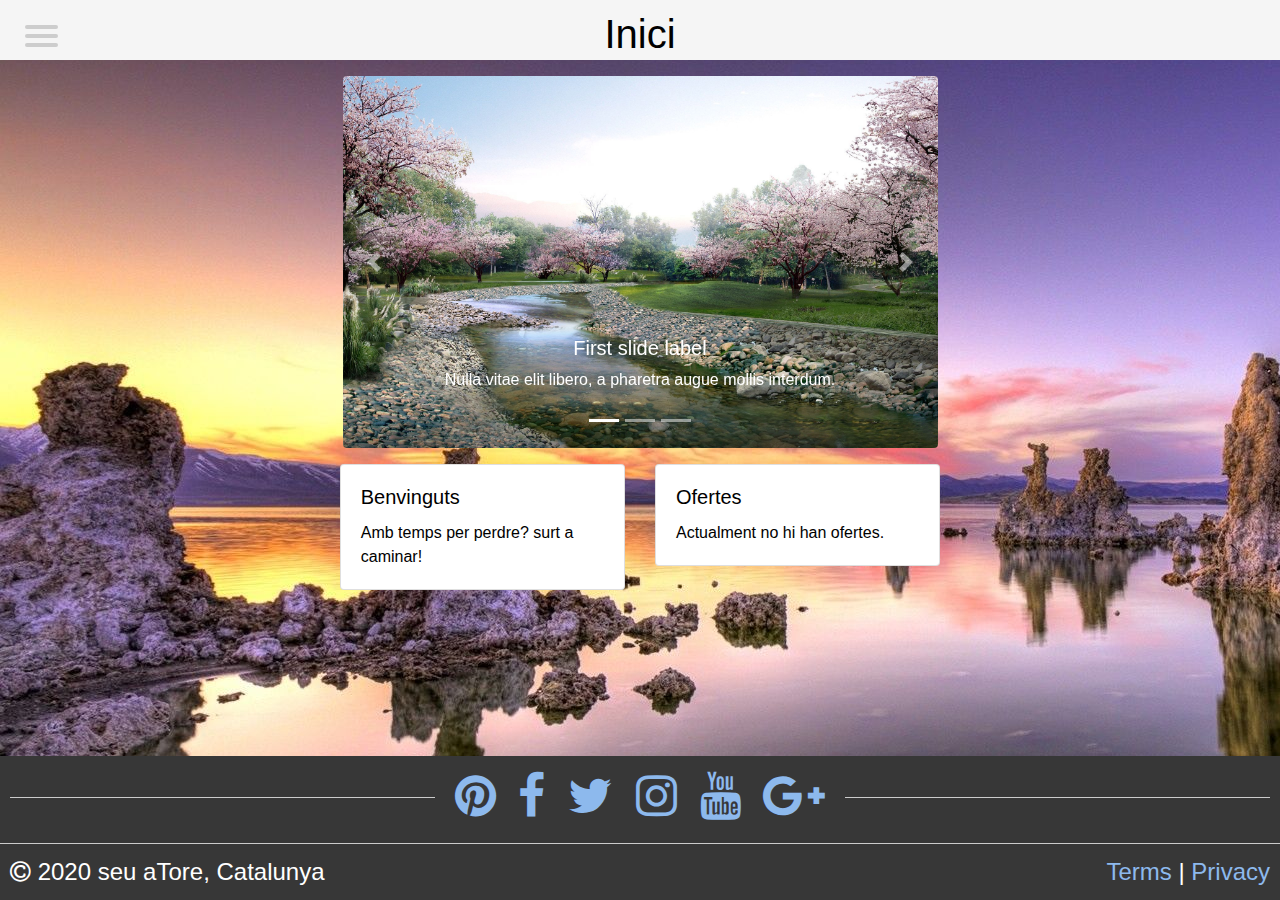
<file: index.html>
<!doctype html>
<html lang="en">
<head>
    <link rel="stylesheet" href="https://maxcdn.bootstrapcdn.com/bootstrap/4.0.0/css/bootstrap.min.css" integrity="sha384-Gn5384xqQ1aoWXA+058RXPxPg6fy4IWvTNh0E263XmFcJlSAwiGgFAW/dAiS6JXm" crossorigin="anonymous">
    <link rel="stylesheet" href="https://cdnjs.cloudflare.com/ajax/libs/font-awesome/4.7.0/css/font-awesome.min.css">
    <meta charset="UTF-8">
    <meta name="viewport"
          content="width=device-width, user-scalable=no, initial-scale=1.0, maximum-scale=1.0, minimum-scale=1.0">
    <meta http-equiv="X-UA-Compatible" content="ie=edge">
    <link rel="stylesheet" href="estils/header.css">
    <link rel="stylesheet" href="estils/index.css">
    <title>Botiga de Muntanya</title>
</head>
<body>
<div class="pagina">
    <nav>
        <h1>Inici</h1>
    </nav>
    <nav role="navigation">
        <div id="menuToggle">

            <input type="checkbox" />

            <span></span>
            <span></span>
            <span></span>

            <ul id="menu">
                <a href="index.html"><li>Inici</li></a>
                <a href="llistatArticles.html"><li>Articles</li></a>
                <a href="quisom.html"><li>Qui som</li></a>
                <a href="contacte.html"><li>Contacte</li></a>
            </ul>
        </div>
    </nav>
</div>


<div class="col-md-12 mb-md-0 mb-5 d-flex justify-content-center mt-3">
    <div id="carouselExampleCaptions" class="carousel slide w-100 col-md-6" data-ride="carousel">
        <ol class="carousel-indicators">
            <li data-target="#carouselExampleCaptions" data-slide-to="0" class="active"></li>
            <li data-target="#carouselExampleCaptions" data-slide-to="1"></li>
            <li data-target="#carouselExampleCaptions" data-slide-to="2"></li>
        </ol>
        <div class="carousel-inner">
            <div class="carousel-item active">
                <img src="img/imatge1slider.jpg" class="d-block w-100 rounded mx-auto d-block" alt="...">
                <div class="carousel-caption d-none d-md-block">
                    <h5>First slide label</h5>
                    <p>Nulla vitae elit libero, a pharetra augue mollis interdum.</p>
                </div>
            </div>
            <div class="carousel-item">
                <img src="img/imatge2slider.png" class="d-block w-100 rounded mx-auto d-block" alt="...">
                <div class="carousel-caption d-none d-md-block">
                    <h5>Second slide label</h5>
                    <p>Lorem ipsum dolor sit amet, consectetur adipiscing elit.</p>
                </div>
            </div>
            <div class="carousel-item">
                <img src="img/imatge3slider.jpg" class="d-block w-100 rounded mx-auto d-block" alt="...">
                <div class="carousel-caption d-none d-md-block">
                    <h5>Third slide label</h5>
                    <p>Praesent commodo cursus magna, vel scelerisque nisl consectetur.</p>
                </div>
            </div>
        </div>
        <a class="carousel-control-prev" href="#carouselExampleCaptions" role="button" data-slide="prev">
            <span class="carousel-control-prev-icon" aria-hidden="true"></span>
            <span class="sr-only">Previous</span>
        </a>
        <a class="carousel-control-next" href="#carouselExampleCaptions" role="button" data-slide="next">
            <span class="carousel-control-next-icon" aria-hidden="true"></span>
            <span class="sr-only">Next</span>
        </a>
    </div>
</div>

<div class="container mb-2">
    <div class="container mt-3  row justify-content-center ml-0">
        <div class="row">
            <div class="col-sm-6 mb-2">
                <div class="card">
                    <div class="card-body">
                        <h5 class="card-title">Benvinguts</h5>
                        <p class="card-text">Amb temps per perdre? surt a caminar!</p>
                    </div>
                </div>
            </div>
            <div class="col-sm-6">
                <div class="card">
                    <div class="card-body">
                        <h5 class="card-title">Ofertes</h5>
                        <p class="card-text">Actualment no hi han ofertes.</p>
                    </div>
                </div>
            </div>
        </div>
    </div>
</div>

<footer class="flex-rw">
    <section class="footer-social-section flex-rw">
            <span class="footer-social-overlap footer-social-icons-wrapper">
                <a href="https://www.pinterest.com" class="generic-anchor" target="_blank" title="Pinterest" itemprop="significantLink"><i class="fa fa-pinterest"></i></a>
                <a href="https://www.facebook.com" class="generic-anchor" target="_blank" title="Facebook" itemprop="significantLink"><i class="fa fa-facebook"></i></a>
                <a href="https://twitter.com" class="generic-anchor" target="_blank" title="Twitter" itemprop="significantLink"><i class="fa fa-twitter"></i></a>
                <a href="http://instagram.com" class="generic-anchor" target="_blank" title="Instagram" itemprop="significantLink"><i class="fa fa-instagram"></i></a>
                <a href="https://www.youtube.com" class="generic-anchor" target="_blank" title="Youtube" itemprop="significantLink"><i class="fa fa-youtube"></i></a>
                <a href="https://plus.google.com" class="generic-anchor" target="_blank" title="Google Plus" itemprop="significantLink"><i class="fa fa-google-plus"></i></a>
            </span>
    </section>
    <section class="footer-bottom-section flex-rw">
        <div class="footer-bottom-wrapper">
            <i class="fa fa-copyright" role="copyright">

            </i> 2020 seu a<address class="footer-address" role="company address">Tore, Catalunya</address>
        </div>
        <div class="footer-bottom-wrapper">
            <a href="/terms-of-use.html" class="generic-anchor" rel="nofollow">Terms</a> | <a href="/privacy-policy.html" class="generic-anchor" rel="nofollow">Privacy</a>
        </div>
    </section>
</footer>
<script src="https://code.jquery.com/jquery-3.2.1.slim.min.js" integrity="sha384-KJ3o2DKtIkvYIK3UENzmM7KCkRr/rE9/Qpg6aAZGJwFDMVNA/GpGFF93hXpG5KkN" crossorigin="anonymous"></script>
<script src="https://cdnjs.cloudflare.com/ajax/libs/popper.js/1.12.9/umd/popper.min.js" integrity="sha384-ApNbgh9B+Y1QKtv3Rn7W3mgPxhU9K/ScQsAP7hUibX39j7fakFPskvXusvfa0b4Q" crossorigin="anonymous"></script>
<script src="https://maxcdn.bootstrapcdn.com/bootstrap/4.0.0/js/bootstrap.min.js" integrity="sha384-JZR6Spejh4U02d8jOt6vLEHfe/JQGiRRSQQxSfFWpi1MquVdAyjUar5+76PVCmYl" crossorigin="anonymous"></script>
</body>
</html>
</file>
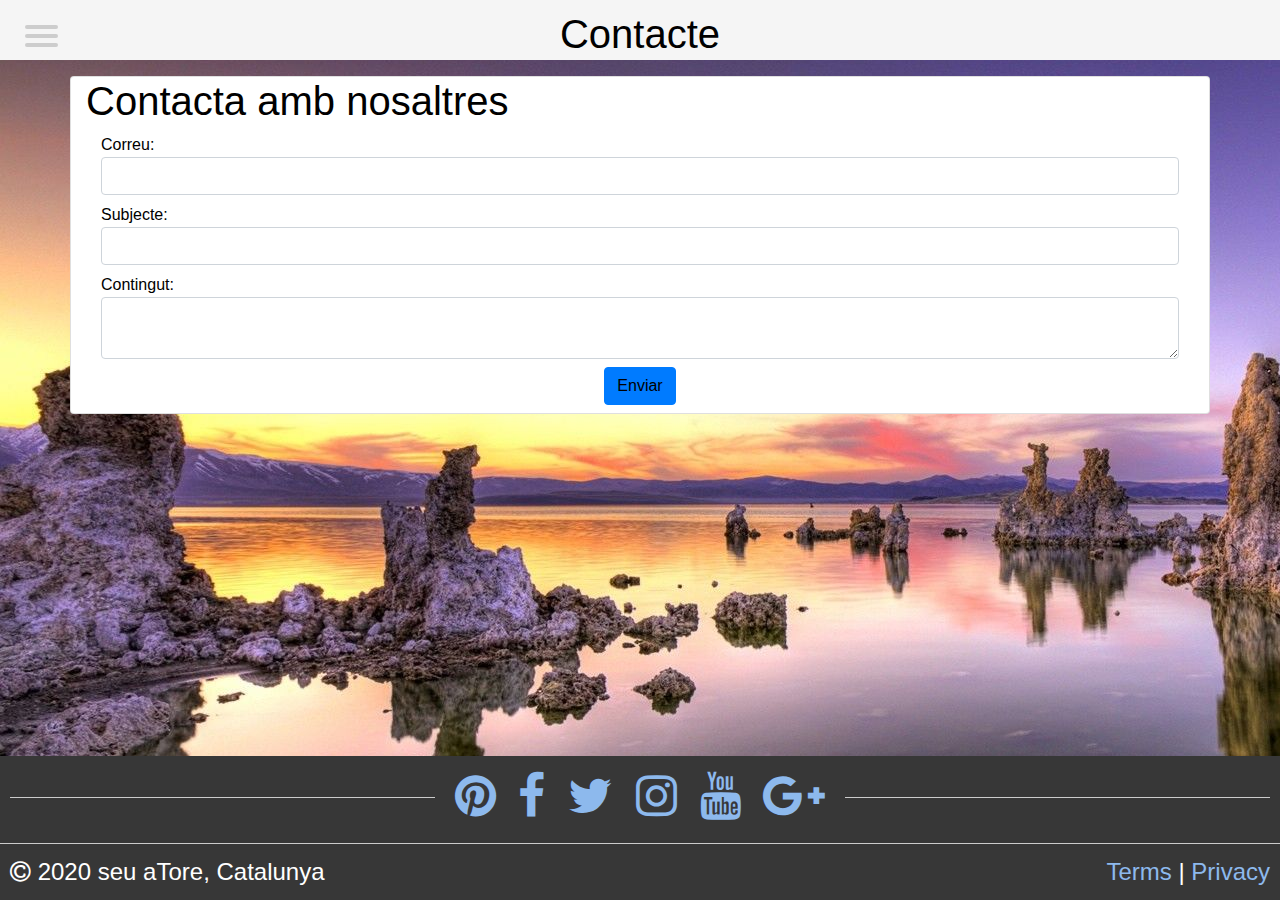
<file: contacte.html>
<!doctype html>
<html lang="en">
<head>
    <meta charset="UTF-8">
    <meta name="viewport"
          content="width=device-width, user-scalable=no, initial-scale=1.0, maximum-scale=1.0, minimum-scale=1.0">
    <meta http-equiv="X-UA-Compatible" content="ie=edge">
    <link rel="stylesheet" href="https://maxcdn.bootstrapcdn.com/bootstrap/4.0.0/css/bootstrap.min.css"
          integrity="sha384-Gn5384xqQ1aoWXA+058RXPxPg6fy4IWvTNh0E263XmFcJlSAwiGgFAW/dAiS6JXm" crossorigin="anonymous">
    <link rel="stylesheet" href="https://cdnjs.cloudflare.com/ajax/libs/font-awesome/4.7.0/css/font-awesome.min.css">
    <link rel="stylesheet" href="estils/header.css">
    <title>Botiga de Muntanya</title>
</head>
<body>
<div class="pagina">
    <nav>
        <h1>Contacte</h1>
    </nav>
    <nav role="navigation">
        <div id="menuToggle">

            <input type="checkbox" />

            <span></span>
            <span></span>
            <span></span>

            <ul id="menu">
                <a href="index.html"><li>Inici</li></a>
                <a href="llistatArticles.html"><li>Articles</li></a>
                <a href="quisom.html"><li>Qui som</li></a>
                <a href="contacte.html"><li>Contacte</li></a>
            </ul>
        </div>
    </nav>
</div>

<div class="mb-md-3 mb-5 mt-3  container card">
    <h1>Contacta amb nosaltres</h1>
    <form id="contact-form" name="contact-form" action="mail.php" method="POST" class="w-100">
            <div class="col-md-12">
                <div class="md-form mb-2">
                    <label for="email" class="mb-0">Correu:</label>
                    <input type="text" id="email" name="email" class="form-control">
                </div>
            </div>
        <!--Grid row-->
        <div class="col-md-12">
            <div class="md-form mb-2">
                <label for="email" class="mb-0">Subjecte:</label>
                <input type="text" id="text" name="text" class="form-control">
            </div>
        </div>
        <!--Grid row-->
        <div class="col-md-12">
            <div class="md-form mb-2">
                <label for="email" class="mb-0">Contingut:</label>
                <textarea type="text" id="Subject" name="text" class="form-control">

                </textarea>
            </div>
        </div>
        <!--Grid row-->
        <div class="text-center mb-2">
            <a class="btn btn-primary" onclick="document.getElementById('contact-form').submit();">Enviar</a>
        </div>
        <div class="status"></div>
    </form>
</div>


<footer class="flex-rw" >
    <section class="footer-social-section flex-rw">
            <span class="footer-social-overlap footer-social-icons-wrapper">
                <a href="https://www.pinterest.com" class="generic-anchor" target="_blank" title="Pinterest" itemprop="significantLink"><i class="fa fa-pinterest"></i></a>
                <a href="https://www.facebook.com" class="generic-anchor" target="_blank" title="Facebook" itemprop="significantLink"><i class="fa fa-facebook"></i></a>
                <a href="https://twitter.com" class="generic-anchor" target="_blank" title="Twitter" itemprop="significantLink"><i class="fa fa-twitter"></i></a>
                <a href="http://instagram.com" class="generic-anchor" target="_blank" title="Instagram" itemprop="significantLink"><i class="fa fa-instagram"></i></a>
                <a href="https://www.youtube.com" class="generic-anchor" target="_blank" title="Youtube" itemprop="significantLink"><i class="fa fa-youtube"></i></a>
                <a href="https://plus.google.com" class="generic-anchor" target="_blank" title="Google Plus" itemprop="significantLink"><i class="fa fa-google-plus"></i></a>
            </span>
    </section>
    <section class="footer-bottom-section flex-rw">
        <div class="footer-bottom-wrapper">
            <i class="fa fa-copyright" role="copyright">

            </i> 2020 seu a<address class="footer-address" role="company address">Tore, Catalunya</address>
        </div>
        <div class="footer-bottom-wrapper">
            <a href="/terms-of-use.html" class="generic-anchor" rel="nofollow">Terms</a> | <a href="/privacy-policy.html" class="generic-anchor" rel="nofollow">Privacy</a>
        </div>
    </section>
</footer>
</body>
</html>
</file>
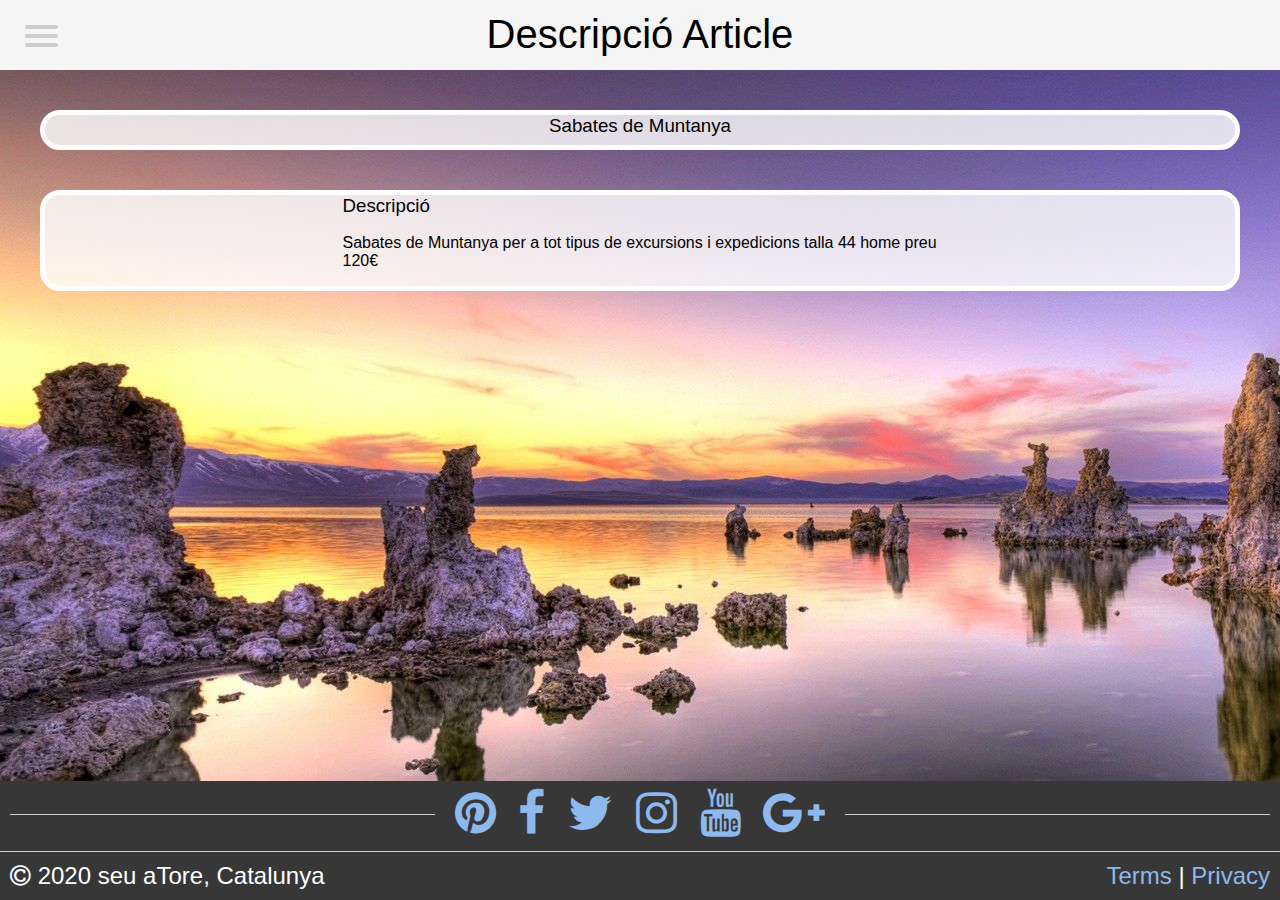
<file: descArticle.html>
<!doctype html>
<html lang="en">
<head>
    <meta charset="UTF-8">
    <meta name="viewport"
          content="width=device-width, user-scalable=no, initial-scale=1.0, maximum-scale=1.0, minimum-scale=1.0">
    <meta http-equiv="X-UA-Compatible" content="ie=edge">
    <link rel="stylesheet" href="https://cdnjs.cloudflare.com/ajax/libs/font-awesome/4.7.0/css/font-awesome.min.css">
    <link rel="stylesheet" href="estils/descArticle.css">
    <link rel="stylesheet" href="estils/header.css">
    <title>Descripció Article</title>
</head>

<body>
<div class="pagina">
    <nav>
        <h1>Descripció Article</h1>
    </nav>
    <nav role="navigation">
        <div id="menuToggle">

            <input type="checkbox" />

            <span></span>
            <span></span>
            <span></span>

            <ul id="menu">
                <a href="index.html"><li>Inici</li></a>
                <a href="llistatArticles.html"><li>Articles</li></a>
                <a href="quisom.html"><li>Qui som</li></a>
                <a href="contacte.html"><li>Contacte</li></a>
            </ul>
        </div>
    </nav>
</div>

<div class="container-flex">
    <div class="flex-items">
        <h3>Sabates de Muntanya</h3>
    </div>
</div>
<div class="container-flex">
    <div class="flex-items">
        <h3>Descripció</h3>
        <p>Sabates de Muntanya per a tot tipus de excursions i expedicions talla 44 home preu 120€</p>
    </div>
</div>


<footer class="flex-rw" style="bottom: 0; position: fixed;">
    <section class="footer-social-section flex-rw">
            <span class="footer-social-overlap footer-social-icons-wrapper">
                <a href="https://www.pinterest.com" class="generic-anchor" target="_blank" title="Pinterest" itemprop="significantLink"><i class="fa fa-pinterest"></i></a>
                <a href="https://www.facebook.com" class="generic-anchor" target="_blank" title="Facebook" itemprop="significantLink"><i class="fa fa-facebook"></i></a>
                <a href="https://twitter.com" class="generic-anchor" target="_blank" title="Twitter" itemprop="significantLink"><i class="fa fa-twitter"></i></a>
                <a href="http://instagram.com" class="generic-anchor" target="_blank" title="Instagram" itemprop="significantLink"><i class="fa fa-instagram"></i></a>
                <a href="https://www.youtube.com" class="generic-anchor" target="_blank" title="Youtube" itemprop="significantLink"><i class="fa fa-youtube"></i></a>
                <a href="https://plus.google.com" class="generic-anchor" target="_blank" title="Google Plus" itemprop="significantLink"><i class="fa fa-google-plus"></i></a>
            </span>
    </section>
    <section class="footer-bottom-section flex-rw">
        <div class="footer-bottom-wrapper">
            <i class="fa fa-copyright" role="copyright">

            </i> 2020 seu a<address class="footer-address" role="company address">Tore, Catalunya</address>
        </div>
        <div class="footer-bottom-wrapper">
            <a href="/terms-of-use.html" class="generic-anchor" rel="nofollow">Terms</a> | <a href="/privacy-policy.html" class="generic-anchor" rel="nofollow">Privacy</a>
        </div>
</footer>
</body>
</html>
</file>
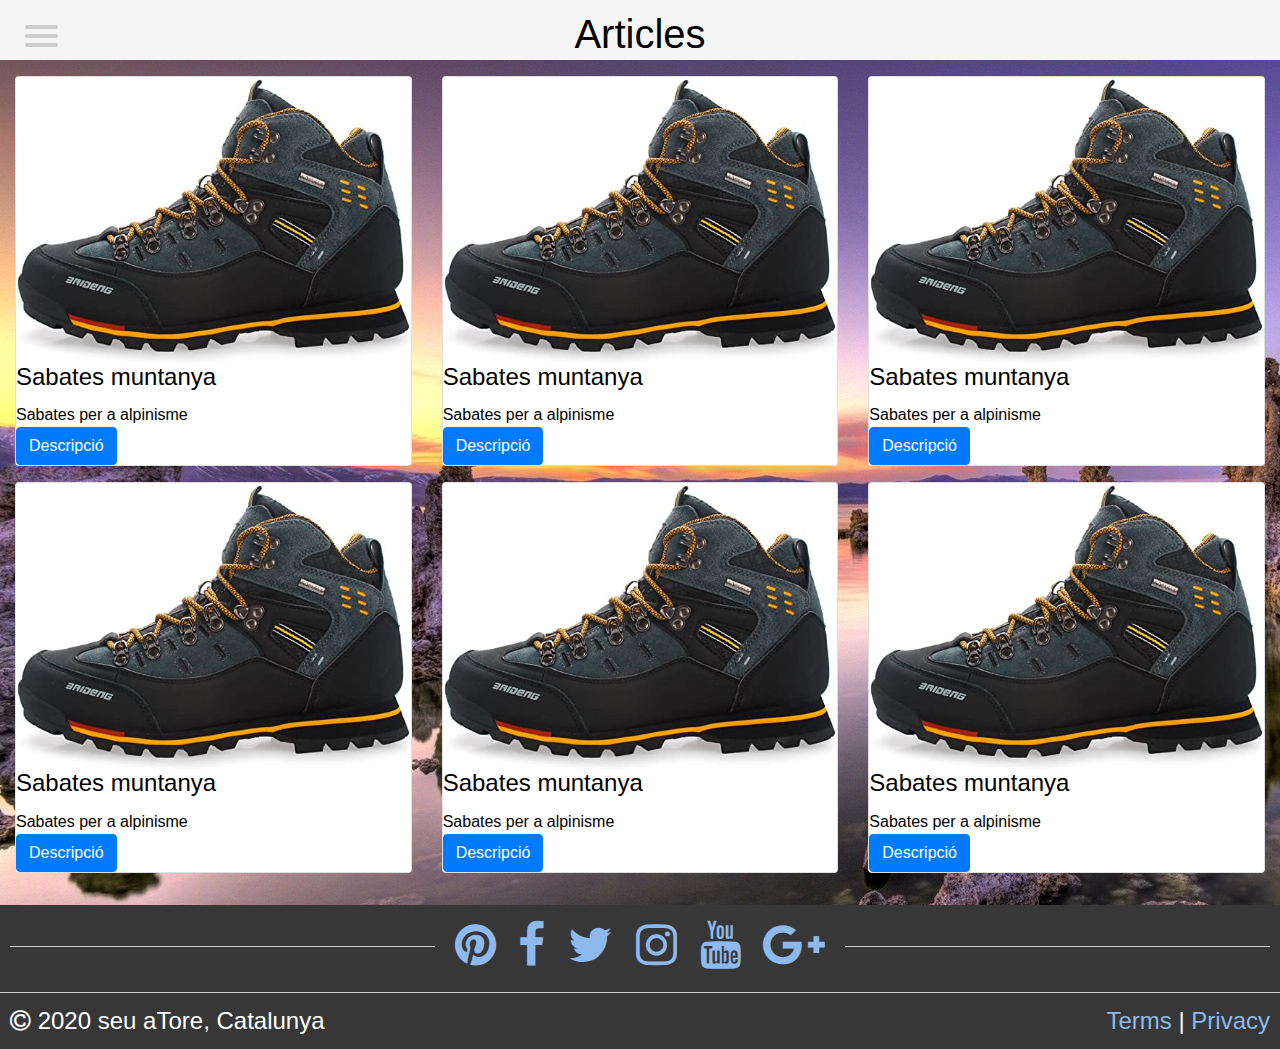
<file: llistatArticles.html>
<!doctype html>
<html lang="en">
<head>
    <meta charset="UTF-8">
    <meta name="viewport"
          content="width=device-width, user-scalable=no, initial-scale=1.0, maximum-scale=1.0, minimum-scale=1.0">
    <meta http-equiv="X-UA-Compatible" content="ie=edge">
    <link rel="stylesheet" href="https://maxcdn.bootstrapcdn.com/bootstrap/4.0.0/css/bootstrap.min.css"
          integrity="sha384-Gn5384xqQ1aoWXA+058RXPxPg6fy4IWvTNh0E263XmFcJlSAwiGgFAW/dAiS6JXm" crossorigin="anonymous">
    <link rel="stylesheet" href="https://cdnjs.cloudflare.com/ajax/libs/font-awesome/4.7.0/css/font-awesome.min.css">
    <link rel="stylesheet" href="estils/header.css">
    <link rel="stylesheet" href="estils/llistatArticles.css">
    <title>Llistat Articles</title>
</head>
<body>
<div class="pagina">
    <nav>
        <h1>Articles</h1>
    </nav>
    <nav role="navigation">
        <div id="menuToggle">

            <input type="checkbox" />

            <span></span>
            <span></span>
            <span></span>

            <ul id="menu">
                <a href="index.html"><li>Inici</li></a>
                <a href="llistatArticles.html"><li>Articles</li></a>
                <a href="quisom.html"><li>Qui som</li></a>
                <a href="contacte.html"><li>Contacte</li></a>
            </ul>
        </div>
    </nav>
</div>

<div class="container-fluid mt-3 mb-3">
    <div class="row">
        <div class="col-sm-4 mb-3">

            <div class="card">
                <img class="card-img-top img-fluid" src="img/sabates.jpg" alt="Card image cap">
                <div class="card-block">
                    <h4 class="card-title">Sabates muntanya</h4>
                    <p class="card-text">Sabates per a alpinisme</p>
                </div>

                <div class="card-block">
                    <a href="descArticle.html"><button class="btn btn-primary">Descripció</button></a>
                </div>
            </div>

        </div>
        <div class="col-sm-4 mb-3">

            <div class="card">
                <img class="card-img-top img-fluid" src="img/sabates.jpg" alt="Card image cap">
                <div class="card-block">
                    <h4 class="card-title">Sabates muntanya</h4>
                    <p class="card-text">Sabates per a alpinisme</p>
                </div>

                <div class="card-block">
                    <a href="descArticle.html"><button class="btn btn-primary">Descripció</button></a>
                </div>
            </div>

        </div>
        <div class="col-sm-4 mb-3">

            <div class="card">
                <img class="card-img-top img-fluid" src="img/sabates.jpg" alt="Card image cap">
                <div class="card-block">
                    <h4 class="card-title">Sabates muntanya</h4>
                    <p class="card-text">Sabates per a alpinisme</p>
                </div>

                <div class="card-block">
                    <a href="descArticle.html"><button class="btn btn-primary">Descripció</button></a>
                </div>
            </div>

        </div>
        <div class="col-sm-4 mb-3">

            <div class="card">
                <img class="card-img-top img-fluid" src="img/sabates.jpg" alt="Card image cap">
                <div class="card-block">
                    <h4 class="card-title">Sabates muntanya</h4>
                    <p class="card-text">Sabates per a alpinisme</p>
                </div>

                <div class="card-block">
                    <a href="descArticle.html"><button class="btn btn-primary">Descripció</button></a>
                </div>
            </div>

        </div>
        <div class="col-sm-4 mb-3">

            <div class="card">
                <img class="card-img-top img-fluid" src="img/sabates.jpg" alt="Card image cap">
                <div class="card-block">
                    <h4 class="card-title">Sabates muntanya</h4>
                    <p class="card-text">Sabates per a alpinisme</p>
                </div>

                <div class="card-block">
                    <a href="descArticle.html"><button class="btn btn-primary">Descripció</button></a>
                </div>
            </div>

        </div>
        <div class="col-sm-4 mb-3">

            <div class="card">
                <img class="card-img-top img-fluid" src="img/sabates.jpg" alt="Card image cap">
                <div class="card-block">
                    <h4 class="card-title">Sabates muntanya</h4>
                    <p class="card-text">Sabates per a alpinisme</p>
                </div>

                <div class="card-block">
                    <a href="descArticle.html"><button class="btn btn-primary">Descripció</button></a>
                </div>
            </div>

        </div>




    </div>
</div>


<footer class="flex-rw">
    <section class="footer-social-section flex-rw">
            <span class="footer-social-overlap footer-social-icons-wrapper">
                <a href="https://www.pinterest.com" class="generic-anchor" target="_blank" title="Pinterest" itemprop="significantLink"><i class="fa fa-pinterest"></i></a>
                <a href="https://www.facebook.com" class="generic-anchor" target="_blank" title="Facebook" itemprop="significantLink"><i class="fa fa-facebook"></i></a>
                <a href="https://twitter.com" class="generic-anchor" target="_blank" title="Twitter" itemprop="significantLink"><i class="fa fa-twitter"></i></a>
                <a href="http://instagram.com" class="generic-anchor" target="_blank" title="Instagram" itemprop="significantLink"><i class="fa fa-instagram"></i></a>
                <a href="https://www.youtube.com" class="generic-anchor" target="_blank" title="Youtube" itemprop="significantLink"><i class="fa fa-youtube"></i></a>
                <a href="https://plus.google.com" class="generic-anchor" target="_blank" title="Google Plus" itemprop="significantLink"><i class="fa fa-google-plus"></i></a>
            </span>
    </section>
    <section class="footer-bottom-section flex-rw">
        <div class="footer-bottom-wrapper">
            <i class="fa fa-copyright" role="copyright">

            </i> 2020 seu a<address class="footer-address" role="company address">Tore, Catalunya</address>
        </div>
        <div class="footer-bottom-wrapper">
            <a href="/terms-of-use.html" class="generic-anchor" rel="nofollow">Terms</a> | <a href="/privacy-policy.html" class="generic-anchor" rel="nofollow">Privacy</a>
        </div>
</footer>

<script src="https://code.jquery.com/jquery-3.2.1.slim.min.js"
        integrity="sha384-KJ3o2DKtIkvYIK3UENzmM7KCkRr/rE9/Qpg6aAZGJwFDMVNA/GpGFF93hXpG5KkN"
        crossorigin="anonymous"></script>
<script src="https://cdnjs.cloudflare.com/ajax/libs/popper.js/1.12.9/umd/popper.min.js"
        integrity="sha384-ApNbgh9B+Y1QKtv3Rn7W3mgPxhU9K/ScQsAP7hUibX39j7fakFPskvXusvfa0b4Q"
        crossorigin="anonymous"></script>
<script src="https://maxcdn.bootstrapcdn.com/bootstrap/4.0.0/js/bootstrap.min.js"
        integrity="sha384-JZR6Spejh4U02d8jOt6vLEHfe/JQGiRRSQQxSfFWpi1MquVdAyjUar5+76PVCmYl"
        crossorigin="anonymous"></script>
</body>
</html>
</file>
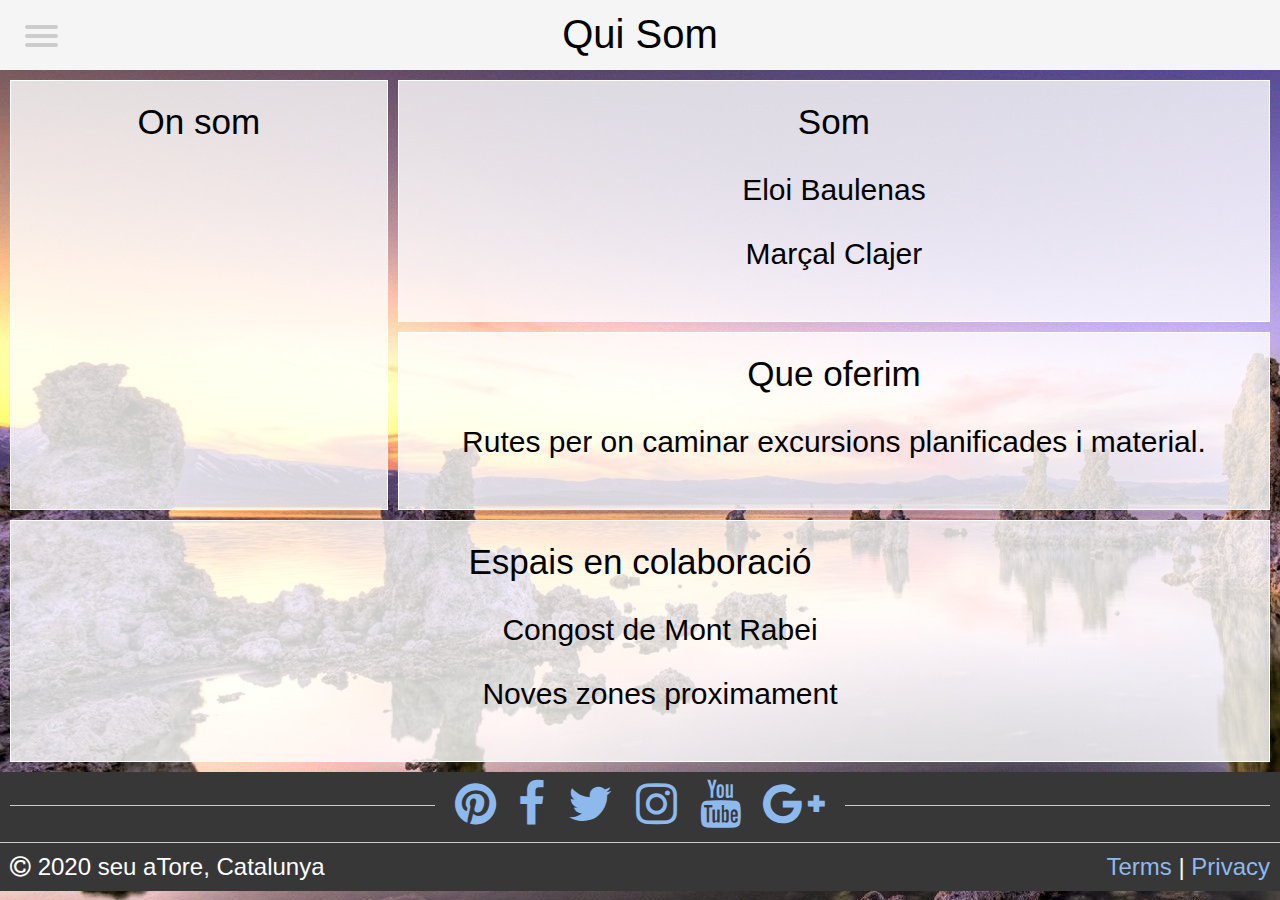
<file: quisom.html>
<!doctype html>
<html lang="en">
<head>
    <meta charset="UTF-8">
    <meta name="viewport"
          content="width=device-width, user-scalable=no, initial-scale=1.0, maximum-scale=1.0, minimum-scale=1.0">
    <meta http-equiv="X-UA-Compatible" content="ie=edge">
    <link rel="stylesheet" href="https://cdnjs.cloudflare.com/ajax/libs/font-awesome/4.7.0/css/font-awesome.min.css">
    <link rel="stylesheet" href="estils/quisom.css">
    <link rel="stylesheet" href="estils/header.css">
    <title>Llistat Articles</title>
</head>
<body>
    <div class="pagina">
        <nav>
            <h1>Qui Som</h1>
        </nav>
        <nav role="navigation">
            <div id="menuToggle">

                <input type="checkbox" />

                <span></span>
                <span></span>
                <span></span>

                <ul id="menu">
                    <a href="index.html"><li>Inici</li></a>
                    <a href="llistatArticles.html"><li>Articles</li></a>
                    <a href="quisom.html"><li>Qui som</li></a>
                    <a href="contacte.html"><li>Contacte</li></a>
                </ul>
            </div>
        </nav>
    </div>
    <div class="grid-container">
        <div class="item1">
            <h3>On som</h3>
            <div class="container">
                <p><iframe class="responsive-iframe" src="https://www.google.com/maps/embed?pb=!1m18!1m12!1m3!1d2962.49016319231!2d2.2612245509635094!3d42.054111862257926!2m3!1f0!2f0!3f0!3m2!1i1024!2i768!4f13.1!3m3!1m2!1s0x12a5252a48aaf275%3A0x1ba2cf0233a860ec!2sInstitut%20Cirvianum%20De%20Torell%C3%B3!5e0!3m2!1ses!2ses!4v1608048584023!5m2!1ses!2ses" width="600" height="450" frameborder="0" style="border:0;" allowfullscreen="" aria-hidden="false" tabindex="0"></iframe></p>
            </div>
        </div>
        <div class="item2">
            <h3>Som</h3>
            <p>Eloi Baulenas</p>
            <p>Marçal Clajer</p>
        </div>
        <div class="item3">
            <h3>Que oferim</h3>
            <p>Rutes per on caminar excursions planificades i material.</p>
        </div>
        <div class="item4">
            <h3>Espais en colaboració</h3>
            <ul>
                <li><p>Congost de Mont Rabei</p></li>
                <li><p>Noves zones proximament</p></li>
            </ul>
        </div>
    </div>
    <footer class="flex-rw" >
        <section class="footer-social-section flex-rw">
            <span class="footer-social-overlap footer-social-icons-wrapper">
                <a href="https://www.pinterest.com" class="generic-anchor" target="_blank" title="Pinterest" itemprop="significantLink"><i class="fa fa-pinterest"></i></a>
                <a href="https://www.facebook.com" class="generic-anchor" target="_blank" title="Facebook" itemprop="significantLink"><i class="fa fa-facebook"></i></a>
                <a href="https://twitter.com" class="generic-anchor" target="_blank" title="Twitter" itemprop="significantLink"><i class="fa fa-twitter"></i></a>
                <a href="http://instagram.com" class="generic-anchor" target="_blank" title="Instagram" itemprop="significantLink"><i class="fa fa-instagram"></i></a>
                <a href="https://www.youtube.com" class="generic-anchor" target="_blank" title="Youtube" itemprop="significantLink"><i class="fa fa-youtube"></i></a>
                <a href="https://plus.google.com" class="generic-anchor" target="_blank" title="Google Plus" itemprop="significantLink"><i class="fa fa-google-plus"></i></a>
            </span>
        </section>
        <section class="footer-bottom-section flex-rw">
            <div class="footer-bottom-wrapper">
                <i class="fa fa-copyright" role="copyright">

                </i> 2020 seu a<address class="footer-address" role="company address">Tore, Catalunya</address>
            </div>
            <div class="footer-bottom-wrapper">
                <a href="/terms-of-use.html" class="generic-anchor" rel="nofollow">Terms</a> | <a href="/privacy-policy.html" class="generic-anchor" rel="nofollow">Privacy</a>
            </div>
        </section>
    </footer>
</body>
</html>
</file>
<file: estils/header.css>
body {
    margin: 0;
    padding: 0;
    background: white;
    color: black;
    font-family: "Avenir Next", "Avenir", sans-serif;
    height: 100%;
    width: 100%;
    background-repeat: no-repeat;
    background-image: url("../img/movilebackgraund.jpeg");
    background-attachment: fixed;
}


#titol {
    display: block;
    position: fixed;

}

#menuToggle {
    display: block;
    position: fixed;
    top: 25px;
    left: 25px;
    z-index: 1;
    -webkit-user-select: none;
    user-select: none;
}

#menuToggle a {
    text-decoration: none;
    color: #232323;
    transition: color 0.3s ease;
}

#menuToggle a:hover {
    color: tomato;
}

#menuToggle input {
    display: block;
    width: 40px;
    height: 32px;
    position: absolute;
    top: -7px;
    left: -5px;
    cursor: pointer;
    opacity: 0; /* hide this */
    z-index: 2; /* and place it over the hamburger */
    -webkit-touch-callout: none;
}

#menuToggle span {
    display: block;
    width: 33px;
    height: 4px;
    margin-bottom: 5px;
    position: relative;
    background: #cdcdcd;
    border-radius: 3px;
    z-index: 1;
    transform-origin: 4px 0;
    transition: transform 0.5s cubic-bezier(0.77, 0.2, 0.05, 1.0),
    background 0.5s cubic-bezier(0.77, 0.2, 0.05, 1.0),
    opacity 0.55s ease;
}

#menuToggle span:first-child {
    transform-origin: 0 0;
}

#menuToggle span:nth-last-child(2) {
    transform-origin: 0 100%;
}

#menuToggle input:checked ~ span {
    opacity: 1;
    transform: rotate(45deg) translate(-2px, -1px);
    background: #232323;
}

#menuToggle input:checked ~ span:nth-last-child(3) {
    opacity: 0;
    transform: rotate(0deg) scale(0.2, 0.2);
}

#menuToggle input:checked ~ span:nth-last-child(2) {
    transform: rotate(-45deg) translate(0, -1px);
}

#titol {
    position: fixed;
}

#menu {
    position: fixed;
    width: 50%;
    height: 200%;
    margin: -100px 0 0 -50px;
    padding: 50px;
    padding-top: 125px;
    background: lightgrey;
    list-style-type: none;
    -webkit-font-smoothing: antialiased;
    transform-origin: 0;
    transform: translate(-100%, 0);
    transition: transform 0.5s cubic-bezier(0.77, 0.2, 0.05, 1.0);
}

#menu li {
    padding: 10px 0;
    font-size: 22px;
}

#menuToggle input:checked ~ ul {
    transform: none;
}
.pagina{
    text-align: center;
    background-color: whitesmoke;
    height: 60px;
    padding-top: 10px;
}

/*footer*/

footer ul {
    list-style: none;
}
footer a {
    text-decoration: none;
}
.generic-anchor {
    color: #8DB9ED;
}
.generic-anchor:visited {
    color: #8DB9ED;
}
.generic-anchor:hover {
    color: #ccc;
}
.flex-rw {
    display: flex;
    flex-flow: row wrap;
}
footer {
    background: #373737;
    margin-top: auto;
    width: 100%;
}

.footer-social-section {
    z-index: 0;
    width: 100%;
    align-items: center;
    justify-content: space-around;
    position: relative;
    margin-top: 5px;
}
.footer-social-section::after {
    content: "";
    position: absolute;
    z-index: 1;
    top: 50%;
    left: 10px;
    border-top: 1px solid #ccc;
    width: calc(100% - 20px);
}
.footer-social-overlap {
    position: relative;
    z-index: 2;
    background: #373737;
    padding: 0 20px;
}
.footer-social-connect {
    display: flex;
    align-items: center;
    font: 3.5em "Oswald", sans-serif;
    color: #fff;
}
.footer-social-small {
    font-size: 0.6em;
    padding: 0 20px;
}
.footer-social-overlap > a {
    font-size: 3em;
}
.footer-social-overlap > a:not(:first-child) {
    margin-left: 0.38em;
}
.footer-bottom-section {
    width: 100%;
    padding: 10px;
    border-top: 1px solid #ccc;
    margin-top: 10px;
}
.footer-bottom-section > div:first-child {
    margin-right: auto;
}
.footer-bottom-wrapper {
    font-size: 1.5em;
    color: #fff;
}
.footer-address {
    display: inline;
    font-style: normal;
}
@media only screen and (max-width: 768px) {
    .footer-social-connect {
        font-size: 2.5em;
    }
    .footer-social-overlap > a {
        font-size: 2.24em;
    }
    .footer-bottom-wrapper {
        font-size: 1.3em;
    }
}
@media only screen and (max-width: 568px) {
    .footer-list-anchor {
        font-size: 1.5em;
    }
    .footer-social-section {
        justify-content: center;
    }
    .footer-social-section::after {
        top: 25%;
    }
    .footer-social-connect {
        margin-bottom: 10px;
        padding: 0 10px;
    }
    .footer-social-overlap {
        display: flex;
        justify-content: center;
    }
    .footer-social-icons-wrapper {
        width: 100%;
        padding: 0;
    }
    .footer-social-overlap > a:not(:first-child) {
        margin-left: 20px;
    }
    .footer-bottom-section {
        padding: 0 5px 10px 5px;
    }
    .footer-bottom-wrapper {
        text-align: center;
        width: 100%;
        margin-top: 10px;
    }
}
@media only screen and (max-width: 480px) {
    .footer-social-overlap > a {
        margin: auto;
    }
    .footer-social-overlap > a:not(:first-child) {
        margin-left: 0;
    }
    .footer-bottom-rights {
        display: block;
    }
}
@media only screen and (max-width: 320px) {

    .footer-social-connect {
        font-size: 2.4em;
    }
    .footer-social-overlap > a {
        font-size: 2.24em;
    }
    .footer-bottom-wrapper {
        font-size: 1.3em;
    }
}

@media only screen and (min-width: 500px) {

    body{
        background-image: url("../img/desktopbackgraund.jpg");
    }

    #menu{
        width: 25%;
    }
}

@media only screen and (min-height: 720px){
    footer{
        bottom: 0;
        position: fixed;
    }
}
</file>
<file: estils/index.css>
@media only screen and (min-height: 760px){
    footer{
        bottom: 0;
        position: fixed;
    }
}
</file>
<file: estils/descArticle.css>
.container-flex {
    margin: 40px;
    display: flex;
    align-items: center;
    justify-content: center;
    border: 5px solid white;
    border-radius: 20px 20px 20px 20px;
    background-color: rgba(255, 255, 255, 0.8);
    height: 100%;

}

.flex-items {
    height: 100%;
    max-width: 50%;


}

.flex-descripcio {
    border: 5px solid black;
    border-radius: 20px 20px 20px 20px;
}

.h1, .h2, .h3, .h4, .h5, .h6, h1, h2, h3, h4, h5, h6 {
    margin-bottom: .5rem;
    font-family: inherit;
    font-weight: 500;
    line-height: 1.2;
    color: inherit;
}

h1 {
    display: block;
    margin-inline-start: 0px;
    margin-inline-end: 0px;
}

.h1, h1 {
    font-size: 2.5rem;
}

h1, h2, h3, h4, h5, h6 {
    margin-top: 0;
}
</file>
<file: estils/llistatArticles.css>
footer {
    bottom: 0;
    position: static !important;
}
</file>
<file: estils/quisom.css>
.h1, .h2, .h3, .h4, .h5, .h6, h1, h2, h3, h4, h5, h6 {
    margin-bottom: .5rem;
    font-family: inherit;
    font-weight: 500;
    line-height: 1.2;
    color: inherit;
}

h1 {
    display: block;
    margin-inline-start: 0px;
    margin-inline-end: 0px;
}

.h1, h1 {
    font-size: 2.5rem;
}

h1, h2, h3, h4, h5, h6 {
    margin-top: 0;
}

.grid-container {
    display: grid;
    grid-template-columns: auto auto auto;
    grid-gap: 10px;
    padding: 10px;
}

.grid-container > div {
    border: solid 1px white;
    background-color: rgba(255, 255, 255, 0.8);
    text-align: center;
    padding: 20px 0;
    font-size: 30px;
}

.item1 {
    grid-row-start: 1;
    grid-column-start: 1;
    grid-column-end: 3;
    grid-row-end: 3;
}

.item4 {
    grid-column-start: 1;
    grid-column-end: 4;
}

.container {
    position: relative;
    overflow: hidden;
    width: 100%;
    padding-top: 56.25%;
}


.responsive-iframe {
    position: absolute;
    top: 0;
    left: 0;
    bottom: 0;
    right: 0;
    width: 100%;
    height: 100%;
}

ul{
    list-style: none;
}


footer{
        bottom: 0;
        position: static !important;
}
</file>
